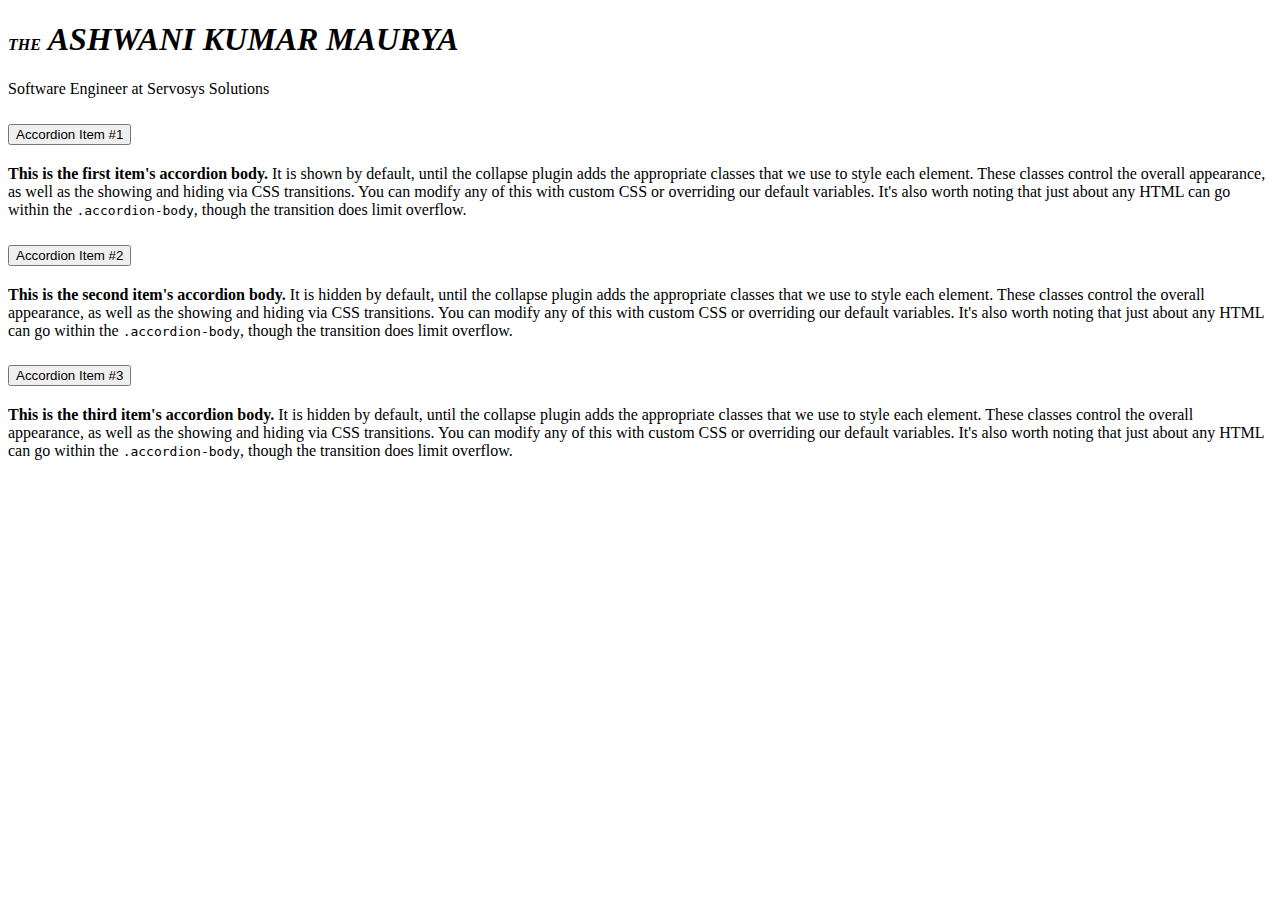
<file: Frontend/index.html>
<!doctype html>
<html lang="en">
  <head>
    <!-- Required meta tags -->
    <meta charset="utf-8">
    <meta name="viewport" content="width=device-width, initial-scale=1">

    <!-- Bootstrap CSS -->
    <link href="https://cdn.jsdelivr.net/npm/bootstrap@5.0.2/dist/css/bootstrap.min.css" rel="stylesheet" integrity="sha384-EVSTQN3/azprG1Anm3QDgpJLIm9Nao0Yz1ztcQTwFspd3yD65VohhpuuCOmLASjC" crossorigin="anonymous">

    <title>Hello, world!</title>
  </head>
  <body>
  <div class='container'>
    <h1><i><span style="
    font-size: medium;
">THE</span> ASHWANI KUMAR MAURYA</i></h1>
	<div class="callout">Software Engineer at Servosys Solutions</div>
	<div class="accordion" id="accordionExample">
  <div class="accordion-item">
    <h2 class="accordion-header" id="headingOne">
      <button class="accordion-button" type="button" data-bs-toggle="collapse" data-bs-target="#collapseOne" aria-expanded="true" aria-controls="collapseOne">
        Accordion Item #1
      </button>
    </h2>
    <div id="collapseOne" class="accordion-collapse collapse show" aria-labelledby="headingOne" data-bs-parent="#accordionExample">
      <div class="accordion-body">
        <strong>This is the first item's accordion body.</strong> It is shown by default, until the collapse plugin adds the appropriate classes that we use to style each element. These classes control the overall appearance, as well as the showing and hiding via CSS transitions. You can modify any of this with custom CSS or overriding our default variables. It's also worth noting that just about any HTML can go within the <code>.accordion-body</code>, though the transition does limit overflow.
      </div>
    </div>
  </div>
  <div class="accordion-item">
    <h2 class="accordion-header" id="headingTwo">
      <button class="accordion-button collapsed" type="button" data-bs-toggle="collapse" data-bs-target="#collapseTwo" aria-expanded="false" aria-controls="collapseTwo">
        Accordion Item #2
      </button>
    </h2>
    <div id="collapseTwo" class="accordion-collapse collapse" aria-labelledby="headingTwo" data-bs-parent="#accordionExample">
      <div class="accordion-body">
        <strong>This is the second item's accordion body.</strong> It is hidden by default, until the collapse plugin adds the appropriate classes that we use to style each element. These classes control the overall appearance, as well as the showing and hiding via CSS transitions. You can modify any of this with custom CSS or overriding our default variables. It's also worth noting that just about any HTML can go within the <code>.accordion-body</code>, though the transition does limit overflow.
      </div>
    </div>
  </div>
  <div class="accordion-item">
    <h2 class="accordion-header" id="headingThree">
      <button class="accordion-button collapsed" type="button" data-bs-toggle="collapse" data-bs-target="#collapseThree" aria-expanded="false" aria-controls="collapseThree">
        Accordion Item #3
      </button>
    </h2>
    <div id="collapseThree" class="accordion-collapse collapse" aria-labelledby="headingThree" data-bs-parent="#accordionExample">
      <div class="accordion-body">
        <strong>This is the third item's accordion body.</strong> It is hidden by default, until the collapse plugin adds the appropriate classes that we use to style each element. These classes control the overall appearance, as well as the showing and hiding via CSS transitions. You can modify any of this with custom CSS or overriding our default variables. It's also worth noting that just about any HTML can go within the <code>.accordion-body</code>, though the transition does limit overflow.
      </div>
    </div>
  </div>
</div>
</div>
    <!-- Optional JavaScript; choose one of the two! -->

    <!-- Option 1: Bootstrap Bundle with Popper -->
    <script src="https://cdn.jsdelivr.net/npm/bootstrap@5.0.2/dist/js/bootstrap.bundle.min.js" integrity="sha384-MrcW6ZMFYlzcLA8Nl+NtUVF0sA7MsXsP1UyJoMp4YLEuNSfAP+JcXn/tWtIaxVXM" crossorigin="anonymous"></script>

    <!-- Option 2: Separate Popper and Bootstrap JS -->
    <!--
    <script src="https://cdn.jsdelivr.net/npm/@popperjs/core@2.9.2/dist/umd/popper.min.js" integrity="sha384-IQsoLXl5PILFhosVNubq5LC7Qb9DXgDA9i+tQ8Zj3iwWAwPtgFTxbJ8NT4GN1R8p" crossorigin="anonymous"></script>
    <script src="https://cdn.jsdelivr.net/npm/bootstrap@5.0.2/dist/js/bootstrap.min.js" integrity="sha384-cVKIPhGWiC2Al4u+LWgxfKTRIcfu0JTxR+EQDz/bgldoEyl4H0zUF0QKbrJ0EcQF" crossorigin="anonymous"></script>
    -->
  </body>
</html>
</file>
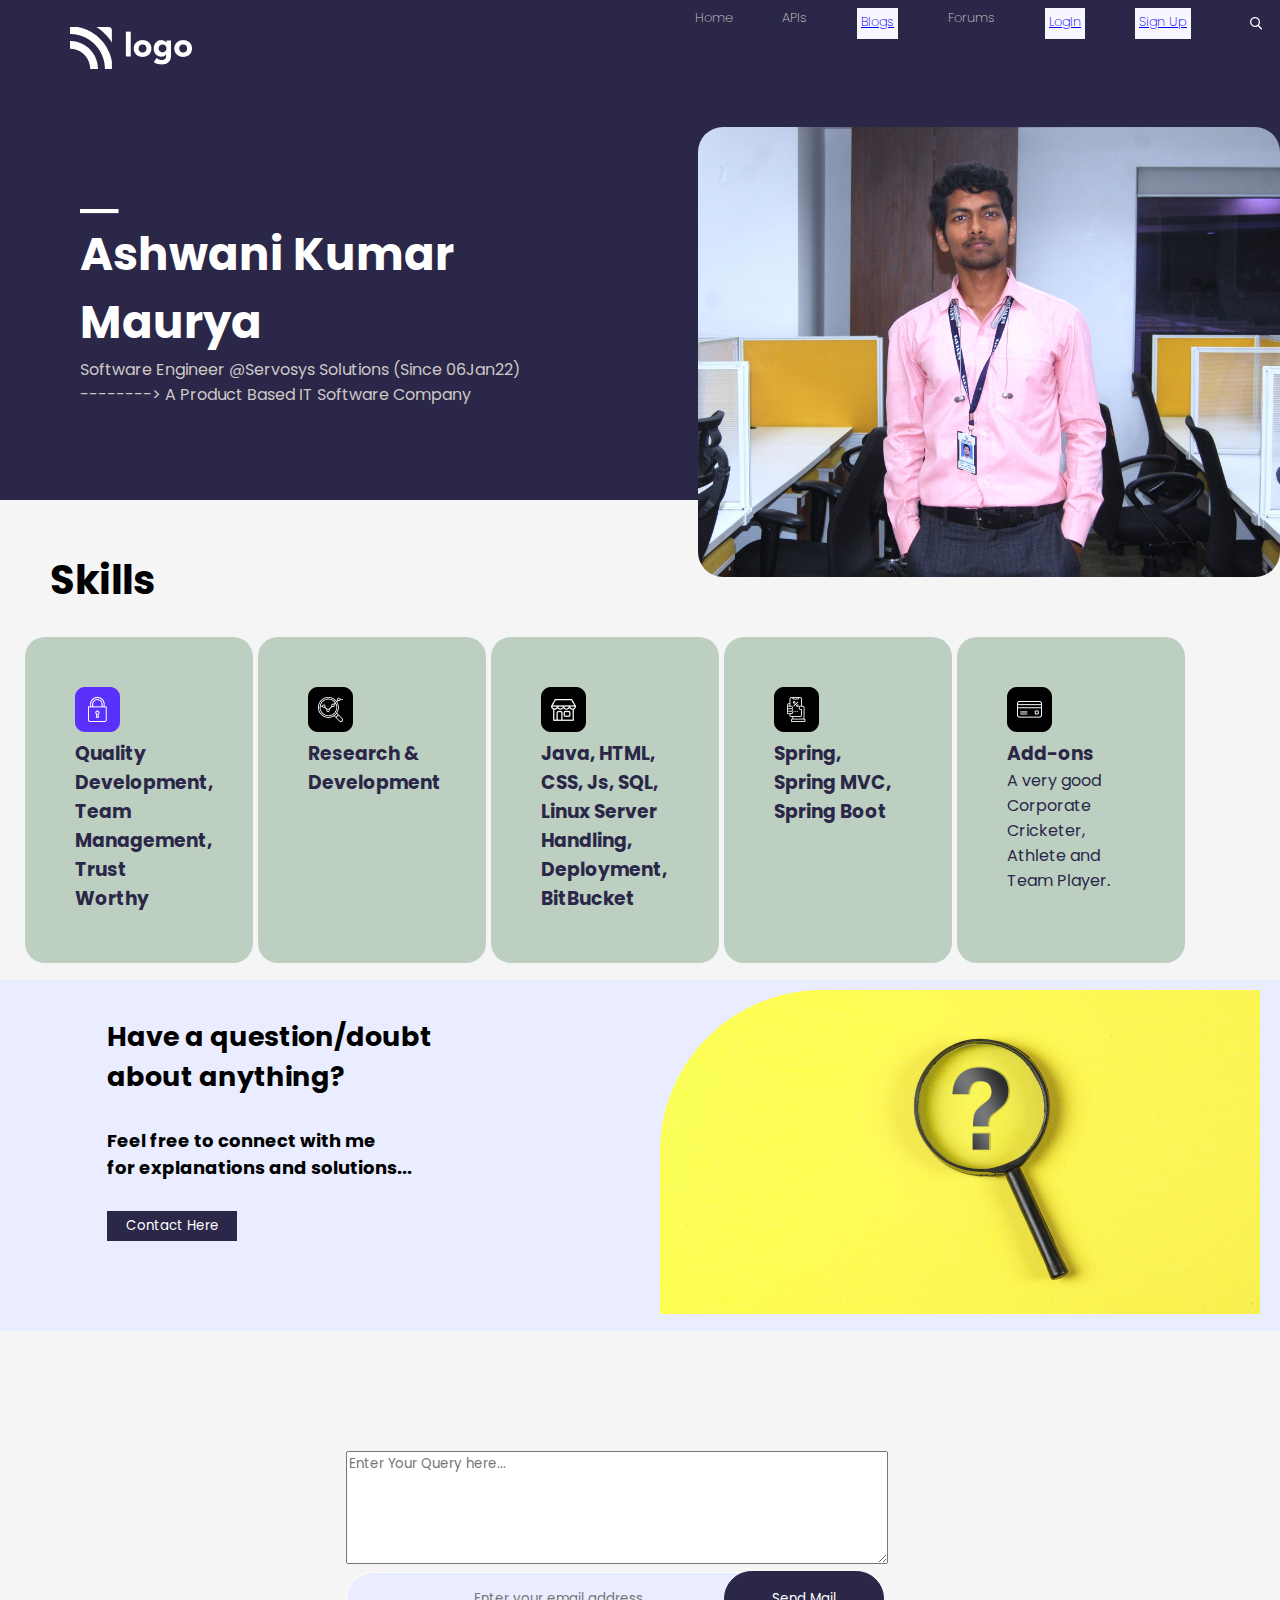
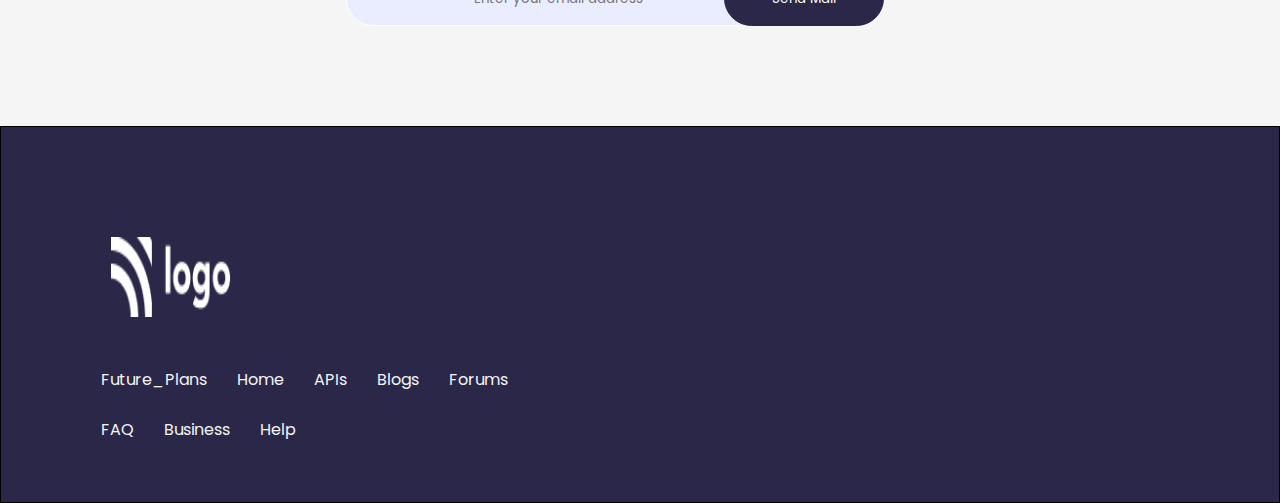
<file: ASHER/src/main/webapp/index.html>
<!DOCTYPE html>
<html lang="en">
<head>
    <meta charset="UTF-8">
    <meta http-equiv="X-UA-Compatible" content="IE=edge">
    <meta name="viewport" content="width=device-width, initial-scale=1.0">
    <script src="https://ajax.googleapis.com/ajax/libs/jquery/3.5.1/jquery.min.js"></script>
    <title>Developer Landing Page</title>
    <link rel="stylesheet" href="style.css">
</head>
<body>
    <!-- Header Starts -->
    <header>
        <!-- Navigation Bar Starts -->
        <nav>
            <!-- Navigation items Starts -->
            <a class="nav-item">Home</a>
            <a class="nav-item">APIs</a>
            <a class="nav-item-active" href="/ASHER/blogpage.jsp">Blogs</a>
            <a class="nav-item">Forums</a>
            <a class="nav-item-active" href="/ASHER/loginpage.jsp">LogIn</a>
            <a class="nav-item-active" href="/ASHER/signup.jsp">Sign Up</a>
            <svg class="nav-item" width="13" height="13" viewBox="0 0 13 13" fill="none" xmlns="http://www.w3.org/2000/svg">
            <path fill-rule="evenodd" clip-rule="evenodd" d="M8.85903 8.24401L11.816 11.321L11.815 11.322C11.991 11.4877 12.0614 11.7369 11.9982 11.9703C11.9349 12.2036 11.7483 12.3831 11.5127 12.4372C11.2771 12.4914 11.0308 12.4113 10.872 12.229L7.89103 9.12901C7.04998 9.72236 6.04531 10.0397 5.01603 10.037C2.66419 10.0372 0.627975 8.40344 0.118589 6.10743C-0.390797 3.81142 0.763438 1.46979 2.89472 0.475412C5.02599 -0.518963 7.56198 0.100953 8.99418 1.96641C10.4264 3.83187 10.3702 6.44192 8.85903 8.24401ZM8.44412 3.59725C7.86941 2.21135 6.51636 1.3082 5.01603 1.30901C2.9693 1.31231 1.31123 2.97128 1.30903 5.01801C1.30903 6.51834 2.21291 7.8709 3.59912 8.44487C4.98532 9.01883 6.58078 8.70114 7.64139 7.63996C8.702 6.57878 9.01883 4.98314 8.44412 3.59725Z" fill="white"/>
            </svg>
        </nav>

        <!-- LOGO -->
        <div >
            <img class="logo" src="./images/Logo.png" >
        </div>

        <!-- Text -->
        <div class="header-text">
            <img src="./images/Rectangle_12.png">
            <h2>
                Ashwani Kumar<br>Maurya
            </h2>
            <p>
                Software Engineer @Servosys Solutions (Since 06Jan22)
            </p>
            <p>
                --------> A Product Based IT Software Company
            </p>
        </div>

        <!-- Image -->
        <div>
            <img class="header-image" src="./images/myimage.JPG">
        </div>
    </header>

    <!-- API Section -->
    <div class="api">
        <h1 class="api-heading">Skills</h1>
    <!-- Cards -->
        <div class="cards">
            <!-- Card 01 -->
            <div class="card-active">
                <img class="card-logo" src="./images/Group 97.png">
                <h3 class="card-head-active">Quality Development, <br> Team Management, <br> Trust Worthy</h3>
            </div>
            <!-- Card 02 -->
            <div class="card-active">
                <img class="card-logo" src="./images/Group 98.png">
                <h3 class="card-head">Research & Development</h3>
            </div>
            <!-- Card 03 -->
            <div class="card-active">
                <img class="card-logo" src="./images/Group 99.png">
                <h3 class="card-head">Java, HTML, CSS, Js, SQL, <br>Linux Server Handling, Deployment, BitBucket</h3>
                </div>
            <!-- Card 04 -->
            <div class="card-active">
                <img class="card-logo" src="./images/Group 100.png">
                <h3 class="card-head">Spring, Spring MVC, Spring Boot</h3>
            </div>
            <!-- Card 05 -->
            <div class="card-active">
                <img class="card-logo" src="./images/Group 101.png">
                <h3 class="card-head">Add-ons</h3>
                <p class="card-body">A very good Corporate Cricketer, Athlete and Team Player.</p>
            </div>

        </div>        
    </div>
        <!-- FAQ SECTION -->
        <div class="faq-section">
            <div class="faq-content">
                <h2>Have a question/doubt<br>about anything?</h2>
                <h4>Feel free to connect with me<br>for explanations and solutions...</h4>
                

                <button>Contact Here</button>
            </div>
            <div class="faq-image">
                <img src="./images/Rectangle_38-2 (1).png" alt="">
            </div>
        </div>

        <!--Query Section-->
        <div class="download-section">
            <div class="download-email">
                <textarea placeholder='Enter Your Query here...' style="width: 536px; height: 107px;"></textarea>
                <form>
                    <input placeholder="Enter your email address"/>
                    <button>Send Mail</button>
                  </form>
            </div>
        </div>

        <!-- Download -->
        <div class="footer-section">
            <div class="footer-left">
                <img class="footer-logo" src="./images/Logo.png" alt="">
                <ul class="list">
                    <li class="list-items">Future_Plans</li>
                    <li class="list-items">Home</li>
                    <li class="list-items">APIs</li>
                    <li class="list-items">Blogs</li>
                    <li class="list-items">Forums</li>
                </ul>
                <br>                    
                    <ul class="logos-list">
                    <li class="list-items">FAQ</li>
                    <li class="list-items">Business</li>
                    <li class="list-items">Help</li>
                </ul>
            </div>
            
        </div>
</body>
</html>
</file>
<file: ASHER/src/main/webapp/style.css>
/* POPPINS FONT FAMILY */
@import url("https://fonts.googleapis.com/css2?family=Poppins&display=swap");
@import url("https://fonts.googleapis.com/css2?family=Righteous&display=swap");
* {
  font-family: "Poppins", sans-serif;
  margin: 0;
}

body{
  background-color: #f5f5f5;
}

header{
  background-color: #2b2748;
  height: 500px;
}

nav{
  padding: 8px;
  display: flex;
  justify-content: flex-end;
  gap: 50px;
  color: rgb(206, 199, 199);
  font-weight: 200;
  font-size: small;
}

.nav-item-active{
  font-size: small;
  color: blue;
  border: 1px solid #f8f8f8;
  padding: 3px;
  background-color: #F8F6FF;
}

nav svg{
  padding: 9px;
}

.logo{
  position: relative;
  top:-30px;
  right: -60px;
  padding: 10px;
}

.header-text{
  margin: 80px;
}

.header-text h2{
  width: 660px;
  font-size: 45px;
  color: white;
}

.header-text p{
  color: rgb(206, 199, 199);
}

.header-image{
  float: right;
  position: relative;
  top: -360px;
  height: 450px;
  border-radius: 25px;
}

.companies{
  margin: 12px;
  width: 890px;
}

.company-items{
  padding: 40px;
  color: black;
  font-size: 25px;
  font-family: sans-serif;
  font-weight: 800;
  text-decoration: none;
}

.api{
  width: 100%;
  height: 400px;
}

.api-heading{
  margin-top: 50px;
  margin-left: 50px;
  font-weight: 1800;
  font-style: bold;
  font-size: 40px;
}

.cards{
  display: flex;
  width: 100%;
  margin: 20px;
}

.card-active{
  margin-left: 5px;
  margin-top: -300px;
  background-color: #bccfc1;
  color: #2b2748;
  padding: 50px;
  width: 10%;
  gap: 5px;
  box-shadow: 0px;
  border-radius: 20px;
}

.card{
  margin-top: -300px;
  padding: 50px;
  width: 20%;
}

.blog-heading{
  margin: 52px;
  font-weight: 1800;
  font-style: bold;
  position: relative;
  top: -130px;
}

.blog-cards{
  box-shadow:inset;
  position: relative;
  top: -90px;
  display: flex;
  justify-content: space-around;
}

.blog-card{
  border-radius: 75px 10px 10px 10px ;
  width: 45%;
  justify-content: center;
  align-items: center;
  display: flex;
  flex-direction: row;
  justify-content: space-around;
  background-color:#ffffff;
}

.blog-image{
  margin: 0;
  height: 100%;
}

.blog-content{
  display: flex;
  flex-direction: column;
  font-size: large;
  text-align: center;
  padding: 27px;
}

.blog-content h6{
  color: #2b2748;
}

.blog-bottom{
  position: relative;
  bottom:  -150px;
  left: -150px;
}

.blog-author{
  position: relative;
  bottom: -65px;
  left: -70px;
}

.faq-section{
  position: relative;
  bottom: -30px;
  display: flex;
  justify-content: space-around;
  padding: 10px;
  background-color: #E9EDFF;
}

.faq-content{
  display: flex;
  flex-direction: column;
  font-size: large;
  padding: 27px;
  gap: 30px;
}

.faq-section button{
  border: 1px solid #2b2748;
  width: 130px;
  background-color: #2b2748;
  color: white;
  padding: 4px;
  cursor: pointer;
}
.faq-image{
  position: relative;
  right: -60px;
}

.download-section{
  position: relative;
  bottom: -60px;
  display: flex;
  padding: 90px;
  justify-content: space-around;
}

.download-content{
  font-size: large;
  text-align: center; 
}

.download-email input{
  border: 1px solid #FFFFFF;
  width: 410px;
  height: 40px;
  border-radius: 30px;
  padding: 6px;
  background-color: #E9EDFF;
  text-align: center;
}

.download-email button{
  color: white;
  border: 1px solid #2b2748;
  width: 160px;
  border-radius: 30px;
  height: 55px;
  padding: 6px;
  background-color: #2b2748;
  position: relative;
  left: -50px;
}

.footer-section{
  border: 1px solid black;
  display: flex;
  position: relative;
  bottom: -70px;
  background-color: #2b2748;
  padding: 60px;
}

.footer-left{
  display: flex;
  flex-direction: column;

}

.list{
  list-style: none;
  display: flex;
  gap: 30px;
  color: #f5f5f5;
}

.footer-logo{
  height: 80px;
  width: 120px;
  padding: 50px;
}

.footer-right{
  width: 950px;
  display: flex;
  justify-content: flex-end;
  align-items: flex-end;
}

.footer-right img{
  position: relative;
  top: -90px;
  left: 200px;
  height: 50px;
}

.logos-list{
  list-style: none;
  display: flex;
  gap: 30px;
  color: #f5f5f5;
}
@media screen and (max-width:415px){
  body{
    padding: 0;
    margin: 0;
  }
  .header{
    display: flex;
    flex-direction: column;
    justify-content: center;
    margin: auto;
  }
  nav{
    display: flex;
    flex-direction: column;
    justify-content: center;
    margin: auto;
  }
  .nav-item{
    display: flex;
    flex-direction: column;
    justify-content: center;
    margin: auto;
  }
  .nav-item-active{
    width: 60px;
    justify-content: center;
    margin: auto;
    text-align: center;
  }
  nav :nth-child(7){
    height: 15px;
    width: 15px;
  }
  .logo{
    display: flex;
    flex-direction: column;
    justify-content: center;
    margin: auto;
    width: 90px;
    position: relative;
    left: -10px;
    padding: 10px;
  }

  .header-text{
    display: flex;
    flex-direction: column;
    justify-content: center;
    margin: auto;
    position: relative;
    background-color: #2b2748;
    position: relative;
    top: -40px;
  }
  .header-text h2{
    font-size: 20px;
    display: flex;
    text-align: center;
    padding: 10px;
    width: 260px;
    justify-content: center;
    margin: auto;
  }
  .header-text p{
    font-size: 12px;
    text-align: center;
    padding: 10px;
    width: 260px;
    justify-content: center;
    margin: auto;
  }
  img[src="./images/Rectangle_12.png"]{
   width: 60px;
  }
  .header-image{
    display: flex;
    flex-direction: column;
    justify-content: center;
    margin: auto;
  }
  img[src="./images/IMAGE HERE.png"]{
    height: 350px;
    position: relative;
    top: -45px;
    left: 0px;
  }
  .companies{
    display: flex;
    flex-direction: column;
    padding: 0;
    margin: 0;
  }
  .api{
    display: flex;
    flex-direction: column;
    justify-content: center;
    margin: auto;
    position: relative;
    top: 800px;
    left: -50px;
  }
  .api-heading{
    display: flex;
    flex-direction: column;
    justify-content: center;
    margin: auto;
  }
  .cards, .card-active, .card{
    display: flex;
    flex-direction: column;
    justify-content: center;
    margin: auto;
    padding: 20px;
    gap: 20px;
  }
  .card, .card-active{
    position: relative;
    top: 50px;
    height: 350px;
    width: 120px;
  }
  .blog-heading, .blog-cards{
    position: relative;
    top: 1700px;
    display: flex;
    flex-direction: column;
    justify-content: center;
    margin: auto;
    padding: 10px;
    gap: 10px;
  }
  .blog-card{
    height: fit-content;
    width: fit-content;
    padding: 10px;
  }
  .blog-content h3{
    font-size: 6px;
  }
  .blog-content h6{
    font-size: 15px;
  }
  .blog-content small{
    font-size: 8px;
    padding: 10px;
  }
  .faq-section{
    position: relative;
    top: 1800px;
    height: fit-content;
    display: flex;
    flex-direction: column;
  }
  img[src="./images/Rectangle_38-2 (1).png"]{
    height: 120px;
    float: right;
  }
  .download-section,.download-content,.download-email{
    position: relative;
    top: 900px;
    height: fit-content;
    display: flex;
    flex-direction: column;
    justify-content: center;
    margin: auto;
  }    
  .download-email input{
    width: 250px;
    justify-content: center;
    margin: auto;
    text-align: center;      
  }
  .download-email button{
    width: 100px;
    justify-content: center;
    margin: auto;
    text-align: center;     
  }
  .footer-section{
    height: fit-content;
    display: flex;
    flex-direction: column;
    position: relative;
    top: 1800px;
  }
  .footer-left, .list, .footer-right, .footer-logos, .logos-list, .list-item, .footer-logos{
    display: flex;
    flex-direction: column;
    float: left;
  }
}
@media screen and (max-width:415px){
    body{
      padding: 0;
      margin: 0;
    }
    .header{
      display: flex;
      flex-direction: column;
      justify-content: center;
      margin: auto;
    }
    nav{
      display: flex;
      flex-direction: column;
      justify-content: center;
      margin: auto;
    }
    .nav-item{
      display: flex;
      flex-direction: column;
      justify-content: center;
      margin: auto;
    }
    .nav-item-active{
      width: 60px;
      justify-content: center;
      margin: auto;
      text-align: center;
    }
    nav :nth-child(7){
      height: 15px;
      width: 15px;
    }
    .logo{
      display: flex;
      flex-direction: column;
      justify-content: center;
      margin: auto;
      width: 90px;
      position: relative;
      left: -10px;
      padding: 10px;
    }

    .header-text{
      display: flex;
      flex-direction: column;
      justify-content: center;
      margin: auto;
      position: relative;
      background-color: #2b2748;
      position: relative;
      top: -40px;
    }
    .header-text h2{
      font-size: 20px;
      display: flex;
      text-align: center;
      padding: 10px;
      width: 260px;
      justify-content: center;
      margin: auto;
    }
    .header-text p{
      font-size: 12px;
      text-align: center;
      padding: 10px;
      width: 260px;
      justify-content: center;
      margin: auto;
    }
    img[src="./images/Rectangle_12.png"]{
     width: 60px;
    }
    .header-image{
      display: flex;
      flex-direction: column;
      justify-content: center;
      margin: auto;
    }
    img[src="./images/IMAGE HERE.png"]{
      height: 350px;
      position: relative;
      top: -45px;
      left: 0px;
    }
    .companies{
      display: flex;
      flex-direction: column;
      padding: 0;
      margin: 0;
    }
    .api{
      display: flex;
      flex-direction: column;
      justify-content: center;
      margin: auto;
      position: relative;
      top: 800px;
      left: -50px;
    }
    .api-heading{
      display: flex;
      flex-direction: column;
      justify-content: center;
      margin: auto;
    }
    .cards, .card-active, .card{
      display: flex;
      flex-direction: column;
      justify-content: center;
      margin: auto;
      padding: 20px;
      gap: 20px;
    }
    .card, .card-active{
      position: relative;
      top: 50px;
      height: 350px;
      width: 120px;
    }
    .blog-heading, .blog-cards{
      position: relative;
      top: 1700px;
      display: flex;
      flex-direction: column;
      justify-content: center;
      margin: auto;
      padding: 10px;
      gap: 10px;
    }
    .blog-card{
      height: fit-content;
      width: fit-content;
      padding: 10px;
    }
    .blog-content h3{
      font-size: 6px;
    }
    .blog-content h6{
      font-size: 15px;
    }
    .blog-content small{
      font-size: 8px;
      padding: 10px;
    }
    .faq-section{
      position: relative;
      top: 1800px;
      height: fit-content;
      display: flex;
      flex-direction: column;
    }
    img[src="./images/Rectangle_38-2 (1).png"]{
      height: 120px;
      float: right;
    }
    .download-section,.download-content,.download-email{
      position: relative;
      top: 900px;
      height: fit-content;
      display: flex;
      flex-direction: column;
      justify-content: center;
      margin: auto;
    }    
    .download-email input{
      width: 250px;
      justify-content: center;
      margin: auto;
      text-align: center;      
    }
    .download-email button{
      width: 100px;
      justify-content: center;
      margin: auto;
      text-align: center;     
    }
    .footer-section{
      height: fit-content;
      display: flex;
      flex-direction: column;
      position: relative;
      top: 1800px;
    }
    .footer-left, .list, .footer-right, .footer-logos, .logos-list, .list-item, .footer-logos{
      display: flex;
      flex-direction: column;
      float: left;
    }
  }
</file>
